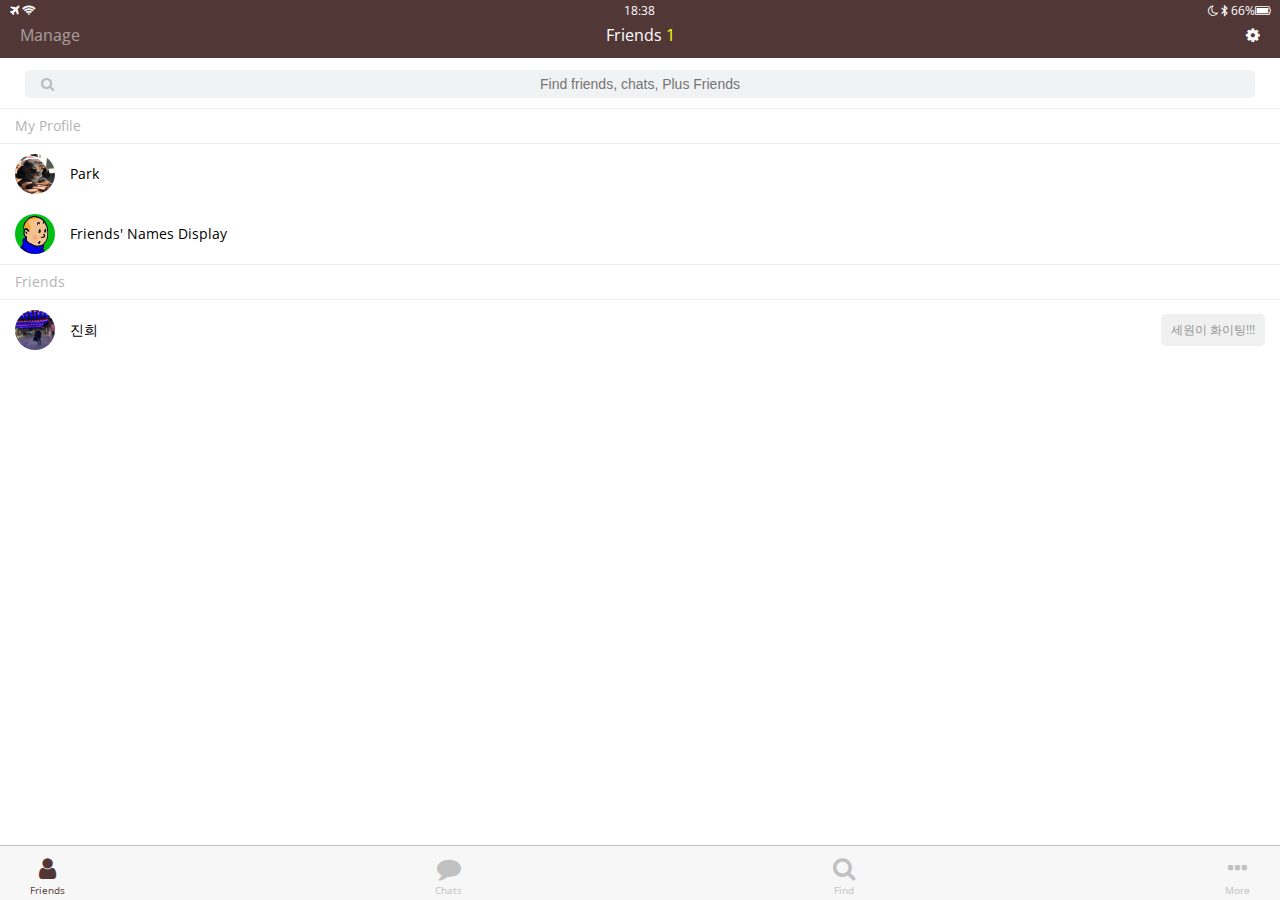
<file: index.html>
<!DOCTYPE html>
<html lang="en">
  <head>
    <meta charset="UTF-8" />
    <link
      rel="stylesheet"
      href="https://maxcdn.bootstrapcdn.com/font-awesome/4.6.3/css/font-awesome.min.css"
    />
    <link rel="stylesheet" href="css/style.css" />
    <title>Friends</title>
  </head>
  <body>
    <header class="top_header">
      <div class="header_top">
        <div class="header_column">
          <i class="fa fa-plane"></i> <i class="fa fa-wifi"></i>
        </div>
        <div class="header_column"><span class="header_time">18:38</span></div>
        <div class="header_column">
          <i class="fa fa-moon-o"></i> <i class="fa fa-bluetooth-b"></i>
          <span class="header_battery"
            >66%<i class="fa fa-battery-full"></i
          ></span>
        </div>
      </div>
      <div class="header_bottom">
        <div class="header_column"><span class="header_text">Manage</span></div>
        <div class="header_column">
          <span class="header_text"
            >Friends <span class="header_number">1</span></span
          >
        </div>
        <div class="header_column"><i class="fa fa-cog"></i></div>
      </div>
    </header>
    <main class="friends">
      <div class="search-bar">
        <i class="fa fa-search"></i
        ><input type="text" placeholder="Find friends, chats, Plus Friends" />
      </div>
      <section class="friends_section">
        <header class="friends_section_header">
          <h6 class="friends_section_title">My Profile</h6>
        </header>
        <div class="friends_section_rows">
          <a href="profile.html">
            <div class="friends_section_row">
              <img src="images/meng.jpeg" alt="" /><span
                class="friends_section_name"
                >Park</span
              >
            </div>
          </a>
          <div class="friends_section_row">
            <img src="images/avatar.jpg" alt="" />
            <span class="friends_section_name">Friends' Names Display</span>
          </div>
        </div>
      </section>
      <section class="friends_section">
        <header class="friends_section_header">
          <h6 class="friends_section_title">Friends</h6>
        </header>
        <div class="friends_section_rows">
          <a href="chat.html">
            <div class="friends_section_row with_tagline">
              <div class="friends_section_column">
                <img src="images/jh.jpeg" alt="" />
                <span class="friends_section_name">진희</span>
              </div>
              <span class="friends_section_tagline">세원이 화이팅!!!</span>
            </div>
          </a>
        </div>
      </section>
    </main>

    <nav class="tab-bar">
      <a href="index.html" class="tab-bar_tab tab-bar-tab-selected"
        ><i class="fa fa-user"></i><span class="tab-bar_title">Friends</span></a
      >
      <a href="chats.html" class="tab-bar_tab"
        ><i class="fa fa-comment"></i
        ><span class="tab-bar_title">Chats</span></a
      >
      <a href="find.html" class="tab-bar_tab"
        ><i class="fa fa-search"></i><span class="tab-bar_title">Find</span></a
      >
      <a href="more.html" class="tab-bar_tab"
        ><i class="fa fa-ellipsis-h"></i
        ><span class="tab-bar_title">More</span></a
      >
    </nav>
    <div class="bigScreen"><span>Please make your screen smaller</span></div>
  </body>
</html>
</file>
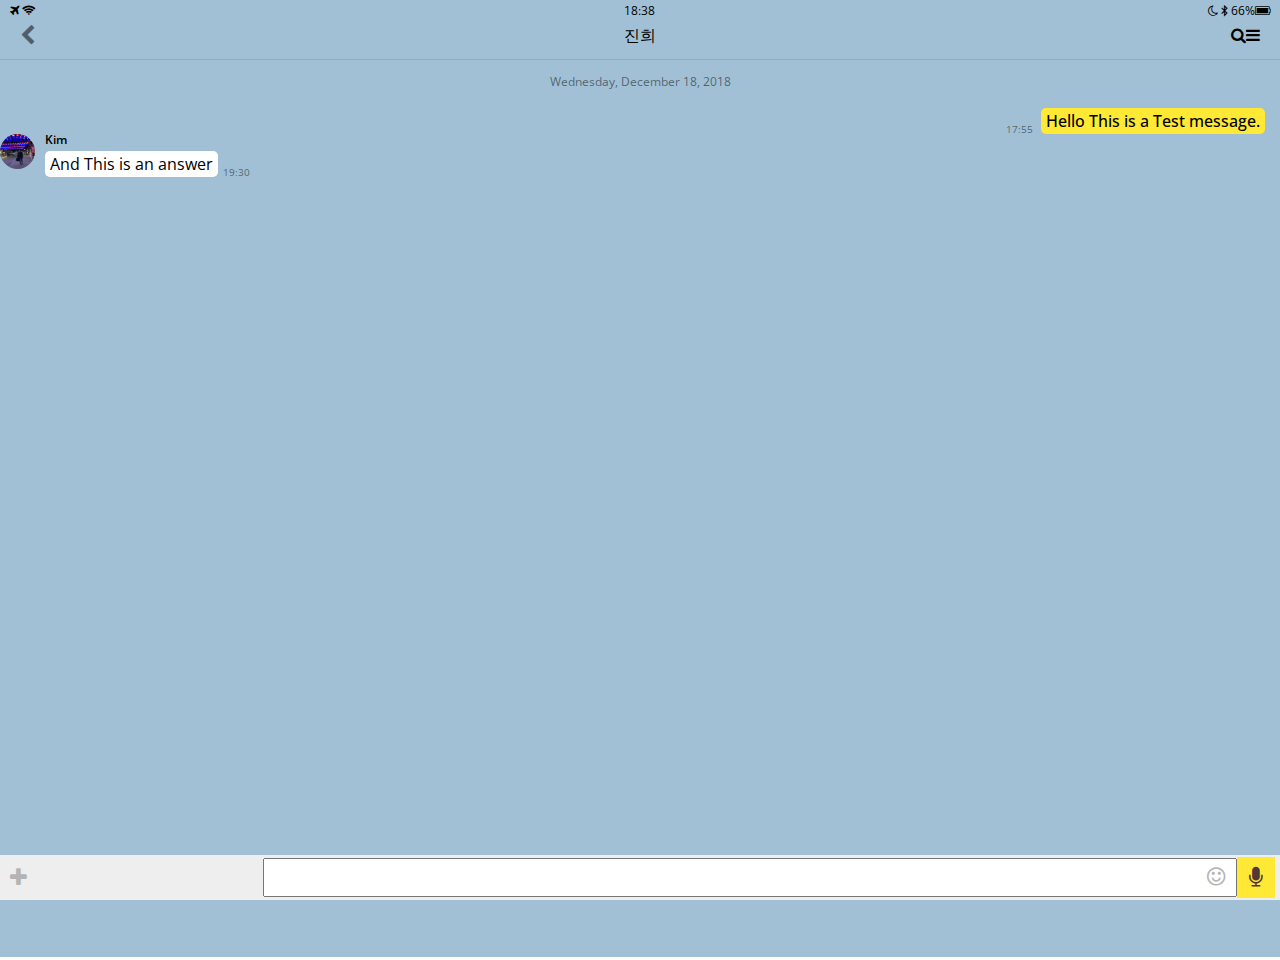
<file: chat.html>
<!DOCTYPE html>
<html lang="en">
  <head>
    <meta charset="UTF-8" />
    <link
      rel="stylesheet"
      href="https://maxcdn.bootstrapcdn.com/font-awesome/4.6.3/css/font-awesome.min.css"
    />
    <link rel="stylesheet" href="css/style.css" />
    <title>Chat</title>
  </head>
  <body class="body_chat">
    <header class="top_header chat_header">
      <div class="header_top">
        <div class="header_column">
          <i class="fa fa-plane"></i> <i class="fa fa-wifi"></i>
        </div>
        <div class="header_column"><span class="header_time">18:38</span></div>
        <div class="header_column">
          <i class="fa fa-moon-o"></i> <i class="fa fa-bluetooth-b"></i>
          <span class="header_battery"
            >66%<i class="fa fa-battery-full"></i
          ></span>
        </div>
      </div>
      <div class="header_bottom">
        <div class="header_column">
          <a href="chats.html"><i class="fa fa-chevron-left fa-lg"></i></a>
        </div>
        <div class="header_column"><span class="header_text">진희</span></div>
        <div class="header_column">
          <i class="fa fa-search"></i><i class="fa fa-bars"></i>
        </div>
      </div>
    </header>
    <main class="chat">
      <div class="date_divider">
        <span class="date_divider_text">Wednesday, December 18, 2018</span>
      </div>
      <div class="chat_message chat_message_from_me">
        <span class="chat_message_time">17:55</span>
        <span class="chat_message_body">Hello This is a Test message.</span>
      </div>
      <div class="chat_message chat_message_to_me">
        <img class="chat_message_avtar" src="images/jh.jpeg" alt="" />
        <div class="chat_message_center">
          <h3 class="chat_message_username">Kim</h3>
          <span class="chat_message_body">And This is an answer</span>
        </div>
        <span class="chat_message_time">19:30</span>
      </div>
      <div class="type_message">
        <i class="fa fa-plus fa-lg"></i>
        <div class="type_message_input">
          <input type="text" /> <i class="fa fa-smile-o fa-lg"></i>
          <span class="record_message"
            ><i class="fa fa-microphone fa-lg"></i
          ></span>
        </div>
      </div>
    </main>
    <div class="bigScreen"><span>Please make your screen smaller</span></div>
  </body>
</html>
</file>
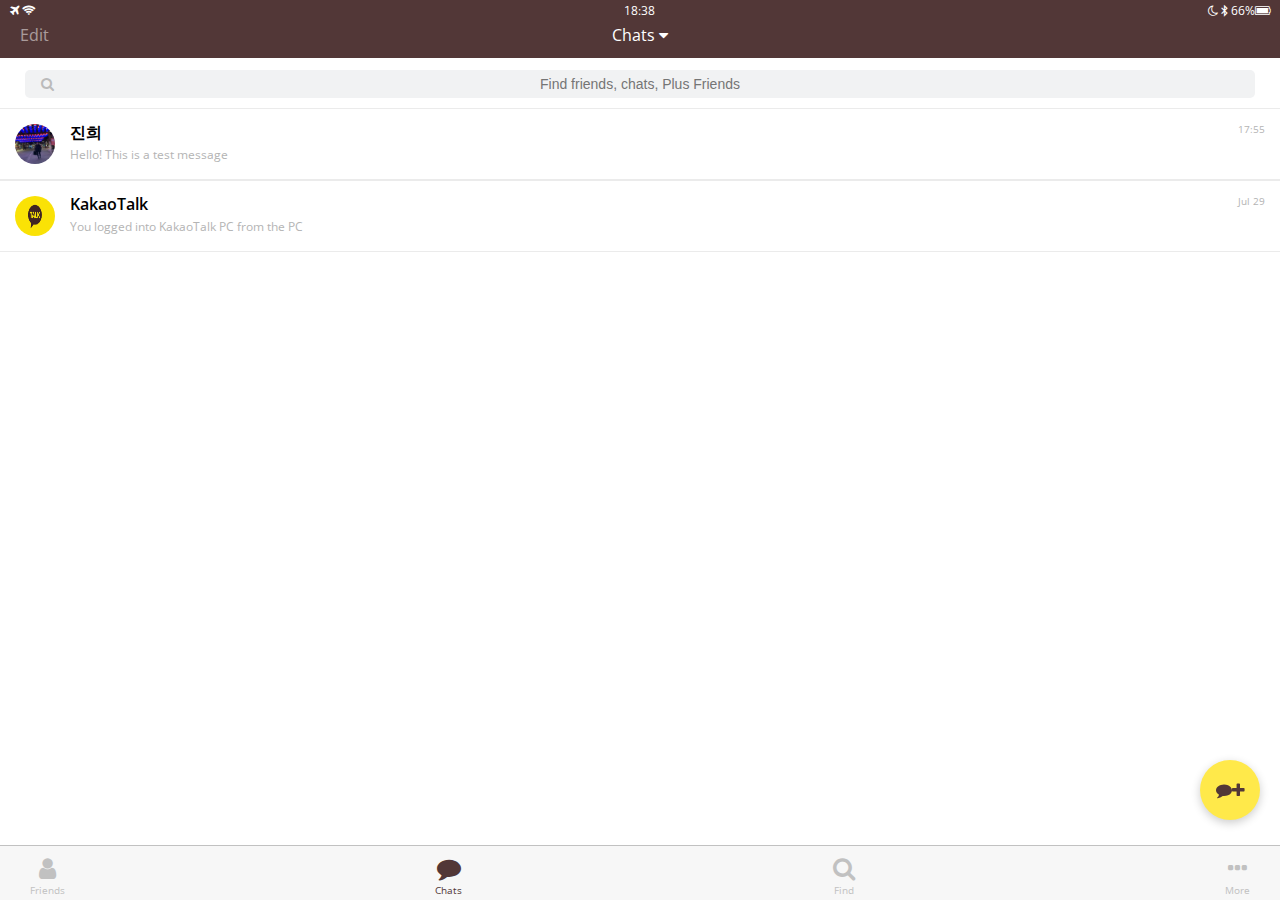
<file: chats.html>
<!DOCTYPE html>
<html lang="en">
  <head>
    <meta charset="UTF-8" />
    <link
      rel="stylesheet"
      href="https://maxcdn.bootstrapcdn.com/font-awesome/4.6.3/css/font-awesome.min.css"
    />
    <link rel="stylesheet" href="css/style.css" />
    <title>Chats</title>
  </head>
  <body>
    <header class="top_header">
      <div class="header_top">
        <div class="header_column">
          <i class="fa fa-plane"></i> <i class="fa fa-wifi"></i>
        </div>
        <div class="header_column"><span class="header_time">18:38</span></div>
        <div class="header_column">
          <i class="fa fa-moon-o"></i> <i class="fa fa-bluetooth-b"></i>
          <span class="header_battery"
            >66%<i class="fa fa-battery-full"></i
          ></span>
        </div>
      </div>
      <div class="header_bottom">
        <div class="header_column"><span class="header_text">Edit</span></div>
        <div class="header_column">
          <span class="header_text"
            >Chats <i class="fa fa-caret-down"></i
          ></span>
        </div>
        <div class="header_column"></div>
      </div>
    </header>
    <main class="chats">
      <div class="search-bar">
        <i class="fa fa-search"></i
        ><input type="text" placeholder="Find friends, chats, Plus Friends" />
      </div>
      <ul class="chat_list">
        <li class="chats_chat">
          <a href="chat.html">
            <div class="chat_content">
              <img src="images/jh.jpeg" />
              <div class="chat_preview">
                <h3 class="chat_user">진희</h3>
                <span class="chat_last_message"
                  >Hello! This is a test message</span
                >
              </div>
            </div>
            <span class="chat_date_time">17:55</span>
          </a>
        </li>
      </ul>
      <ul class="chat_list">
        <li class="chats_chat">
          <a href="chat.html">
            <div class="chat_content">
              <img src="images/kakao.jpg" />
              <div class="chat_preview">
                <h3 class="chat_user">KakaoTalk</h3>
                <span class="chat_last_message"
                  >You logged into KakaoTalk PC from the PC</span
                >
              </div>
            </div>
            <span class="chat_date_time">Jul 29</span>
          </a>
        </li>
      </ul>
      <div class="chat_btn">
        <i class="fa fa-comment"></i><i class="fa fa-plus fa-sm"></i>
      </div>
    </main>
    <nav class="tab-bar">
      <a href="index.html" class="tab-bar_tab"
        ><i class="fa fa-user"></i><span class="tab-bar_title">Friends</span></a
      >
      <a href="chats.html" class="tab-bar_tab tab-bar-tab-selected"
        ><i class="fa fa-comment"></i
        ><span class="tab-bar_title">Chats</span></a
      >
      <a href="find.html" class="tab-bar_tab"
        ><i class="fa fa-search"></i><span class="tab-bar_title">Find</span></a
      >
      <a href="more.html" class="tab-bar_tab"
        ><i class="fa fa-ellipsis-h"></i
        ><span class="tab-bar_title">More</span></a
      >
    </nav>
    <div class="bigScreen"><span>Please make your screen smaller</span></div>
  </body>
</html>
</file>
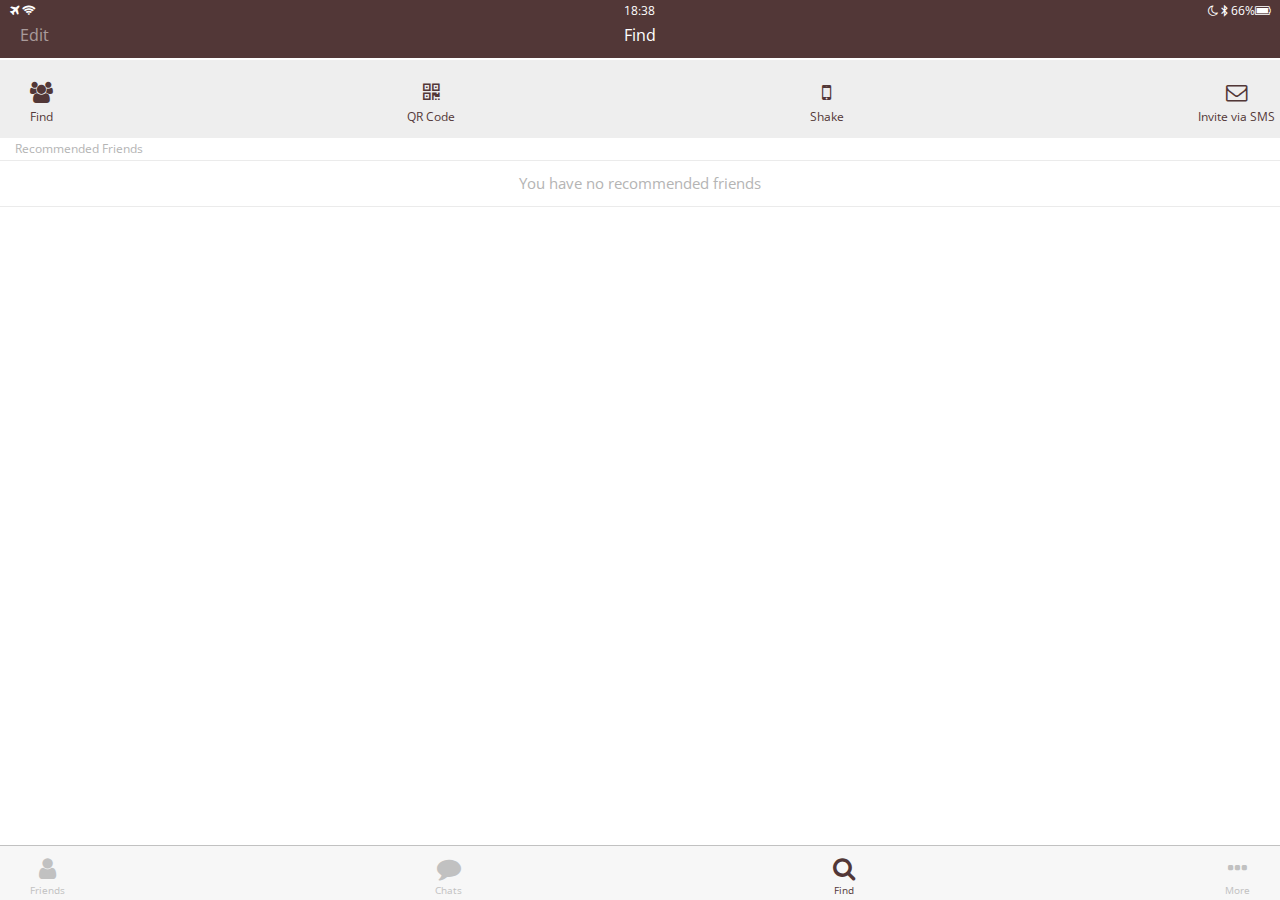
<file: find.html>
<!DOCTYPE html>
<html lang="en">
  <head>
    <meta charset="UTF-8" />
    <link
      rel="stylesheet"
      href="https://maxcdn.bootstrapcdn.com/font-awesome/4.6.3/css/font-awesome.min.css"
    />
    <link rel="stylesheet" href="css/style.css" />
    <title>Find</title>
  </head>
  <body>
    <header class="top_header">
      <div class="header_top">
        <div class="header_column">
          <i class="fa fa-plane"></i> <i class="fa fa-wifi"></i>
        </div>
        <div class="header_column"><span class="header_time">18:38</span></div>
        <div class="header_column">
          <i class="fa fa-moon-o"></i> <i class="fa fa-bluetooth-b"></i>
          <span class="header_battery"
            >66%<i class="fa fa-battery-full"></i
          ></span>
        </div>
      </div>
      <div class="header_bottom">
        <div class="header_column"><span class="header_text">Edit</span></div>
        <div class="header_column"><span class="header_text">Find</span></div>
        <div class="header_column"></div>
      </div>
    </header>
    <main class="find">
      <section class="find_options">
        <div class="find_option">
          <i class="fa fa-users fa-lg"></i
          ><span class="find_option_title">Find</span>
        </div>
        <div class="find_option">
          <i class="fa fa-qrcode fa-lg"></i
          ><span class="find_option_title">QR Code</span>
        </div>
        <div class="find_option">
          <i class="fa fa-mobile fa-lg"></i
          ><span class="find_option_title">Shake</span>
        </div>
        <div class="find_option">
          <i class="fa fa-envelope-o fa-lg"></i
          ><span class="find_option_title">Invite via SMS</span>
        </div>
      </section>
      <section class="find_recommended">
        <header><h6 class="recommended_title">Recommended Friends</h6></header>
        <div class="recommended_none">
          <span class="recommended_text">You have no recommended friends</span>
        </div>
      </section>
    </main>
    <nav class="tab-bar">
      <a href="index.html" class="tab-bar_tab"
        ><i class="fa fa-user"></i><span class="tab-bar_title">Friends</span></a
      >
      <a href="chats.html" class="tab-bar_tab"
        ><i class="fa fa-comment"></i
        ><span class="tab-bar_title">Chats</span></a
      >
      <a href="find.html" class="tab-bar_tab tab-bar-tab-selected"
        ><i class="fa fa-search"></i><span class="tab-bar_title">Find</span></a
      >
      <a href="more.html" class="tab-bar_tab"
        ><i class="fa fa-ellipsis-h"></i
        ><span class="tab-bar_title">More</span></a
      >
    </nav>
    <div class="bigScreen"><span>Please make your screen smaller</span></div>
  </body>
</html>
</file>
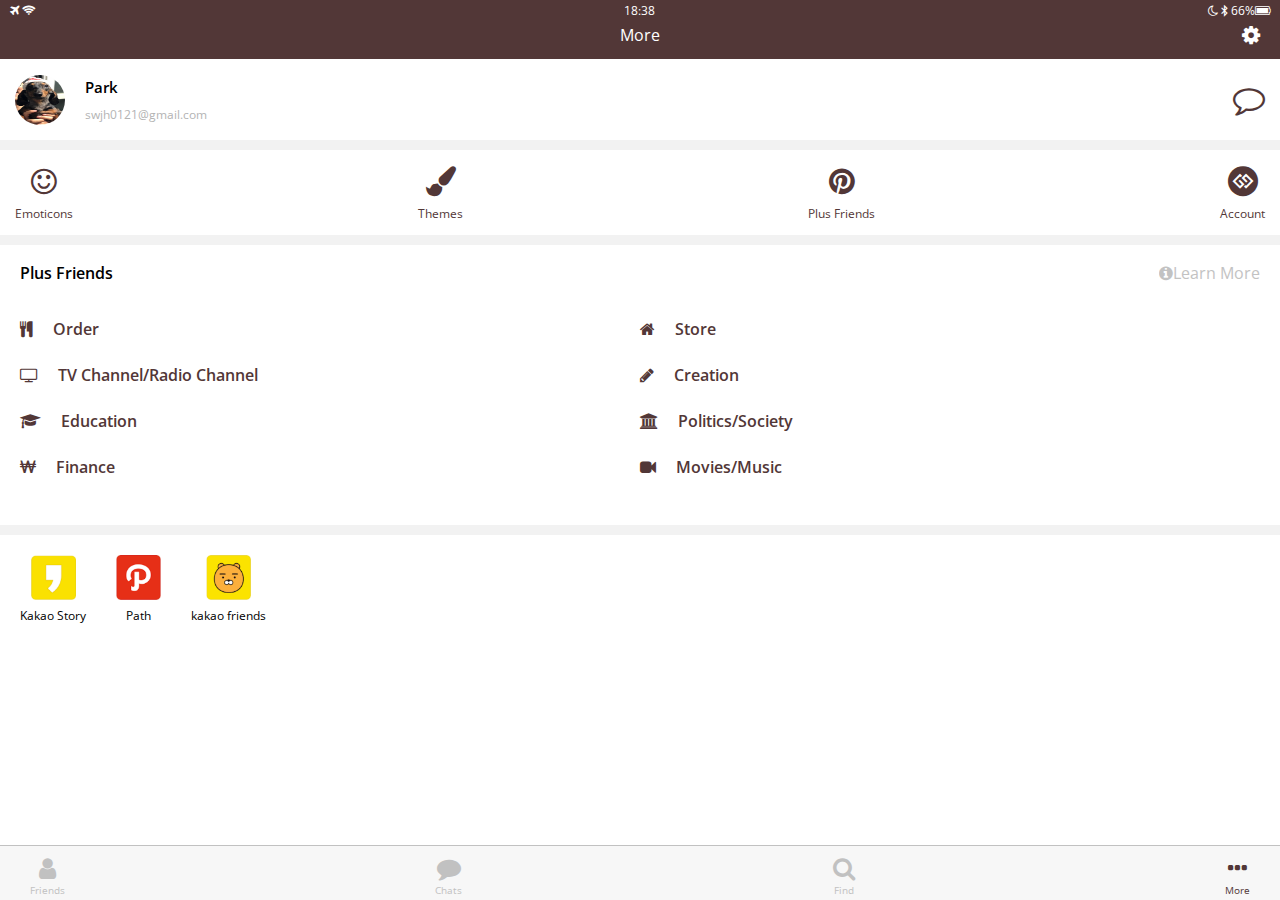
<file: more.html>
<!DOCTYPE html>
<html lang="en">
  <head>
    <meta charset="UTF-8" />
    <link
      rel="stylesheet"
      href="https://maxcdn.bootstrapcdn.com/font-awesome/4.6.3/css/font-awesome.min.css"
    />
    <link rel="stylesheet" href="css/style.css" />
    <title>More</title>
  </head>
  <body>
    <header class="top_header">
      <div class="header_top">
        <div class="header_column">
          <i class="fa fa-plane"></i> <i class="fa fa-wifi"></i>
        </div>
        <div class="header_column"><span class="header_time">18:38</span></div>
        <div class="header_column">
          <i class="fa fa-moon-o"></i> <i class="fa fa-bluetooth-b"></i>
          <span class="header_battery"
            >66%<i class="fa fa-battery-full"></i
          ></span>
        </div>
      </div>
      <div class="header_bottom">
        <div class="header_column"></div>
        <div class="header_column"><span class="header_text">More</span></div>
        <div class="header_column"><i class="fa fa-cog fa-lg"></i></div>
      </div>
    </header>
    <main class="more">
      <header class="more_header">
        <div class="more_header_column">
          <img src="images/meng.jpeg" alt="" />
          <div class="more_header_info">
            <h3 class="more_header_title">Park</h3>
            <span class="more_header_subtitle">swjh0121@gmail.com</span>
          </div>
        </div>
        <i class="fa fa-comment-o fa-2x"></i>
      </header>
      <section class="more_options">
        <div class="more_option">
          <i class="fa fa-smile-o fa-lg"></i
          ><span class="more_option_title">Emoticons</span>
        </div>
        <div class="more_option">
          <i class="fa fa-paint-brush fa-lg"></i
          ><span class="more_option_title">Themes</span>
        </div>
        <div class="more_option">
          <i class="fa fa-pinterest fa-lg"></i
          ><span class="more_option_title">Plus Friends</span>
        </div>
        <div class="more_option">
          <i class="fa fa-gg-circle fa-lg"></i
          ><span class="more_option_title">Account</span>
        </div>
      </section>
      <section class="more_plus_friends">
        <header class="plus_friends_header">
          <h2 class="plus_friends_title">Plus Friends</h2>
          <span class="plus_friends_learn_more"
            ><i class="fa fa-info-circle"></i>Learn More</span
          >
        </header>
        <div class="plus_friends_items">
          <div class="plus_friends_item">
            <i class="fa fa-cutlery"></i
            ><span class="plus_friends_item_title">Order</span>
          </div>
          <div class="plus_friends_item">
            <i class="fa fa-home"></i
            ><span class="plus_friends_item_title">Store</span>
          </div>
          <div class="plus_friends_item">
            <i class="fa fa-television"></i
            ><span class="plus_friends_item_title"
              >TV Channel/Radio Channel</span
            >
          </div>
          <div class="plus_friends_item">
            <i class="fa fa-pencil"></i
            ><span class="plus_friends_item_title">Creation</span>
          </div>
          <div class="plus_friends_item">
            <i class="fa fa-graduation-cap"></i
            ><span class="plus_friends_item_title">Education</span>
          </div>
          <div class="plus_friends_item">
            <i class="fa fa-university"></i
            ><span class="plus_friends_item_title">Politics/Society</span>
          </div>
          <div class="plus_friends_item">
            <i class="fa fa-krw"></i
            ><span class="plus_friends_item_title">Finance</span>
          </div>
          <div class="plus_friends_item">
            <i class="fa fa-video-camera"></i
            ><span class="plus_friends_item_title">Movies/Music</span>
          </div>
        </div>
      </section>
      <section class="more_links">
        <div class="more_option">
          <img
            src="images/kakaoStory.png"
            alt=""
            class="more_options_image"
          /><span class="more_options_title">Kakao Story</span>
        </div>
        <div class="more_option">
          <img src="images/path.png" alt="" class="more_options_image" /><span
            class="more_options_title"
            >Path</span
          >
        </div>
        <div class="more_option">
          <img
            src="images/kakaoFriends.png"
            alt=""
            class="more_options_image"
          /><span class="more_options_title">kakao friends</span>
        </div>
      </section>
    </main>
    <nav class="tab-bar">
      <a href="index.html" class="tab-bar_tab"
        ><i class="fa fa-user"></i><span class="tab-bar_title">Friends</span></a
      >
      <a href="chats.html" class="tab-bar_tab"
        ><i class="fa fa-comment"></i
        ><span class="tab-bar_title">Chats</span></a
      >
      <a href="find.html" class="tab-bar_tab"
        ><i class="fa fa-search"></i><span class="tab-bar_title">Find</span></a
      >
      <a href="more.html" class="tab-bar_tab tab-bar-tab-selected"
        ><i class="fa fa-ellipsis-h"></i
        ><span class="tab-bar_title">More</span></a
      >
    </nav>
    <div class="bigScreen"><span>Please make your screen smaller</span></div>
  </body>
</html>
</file>
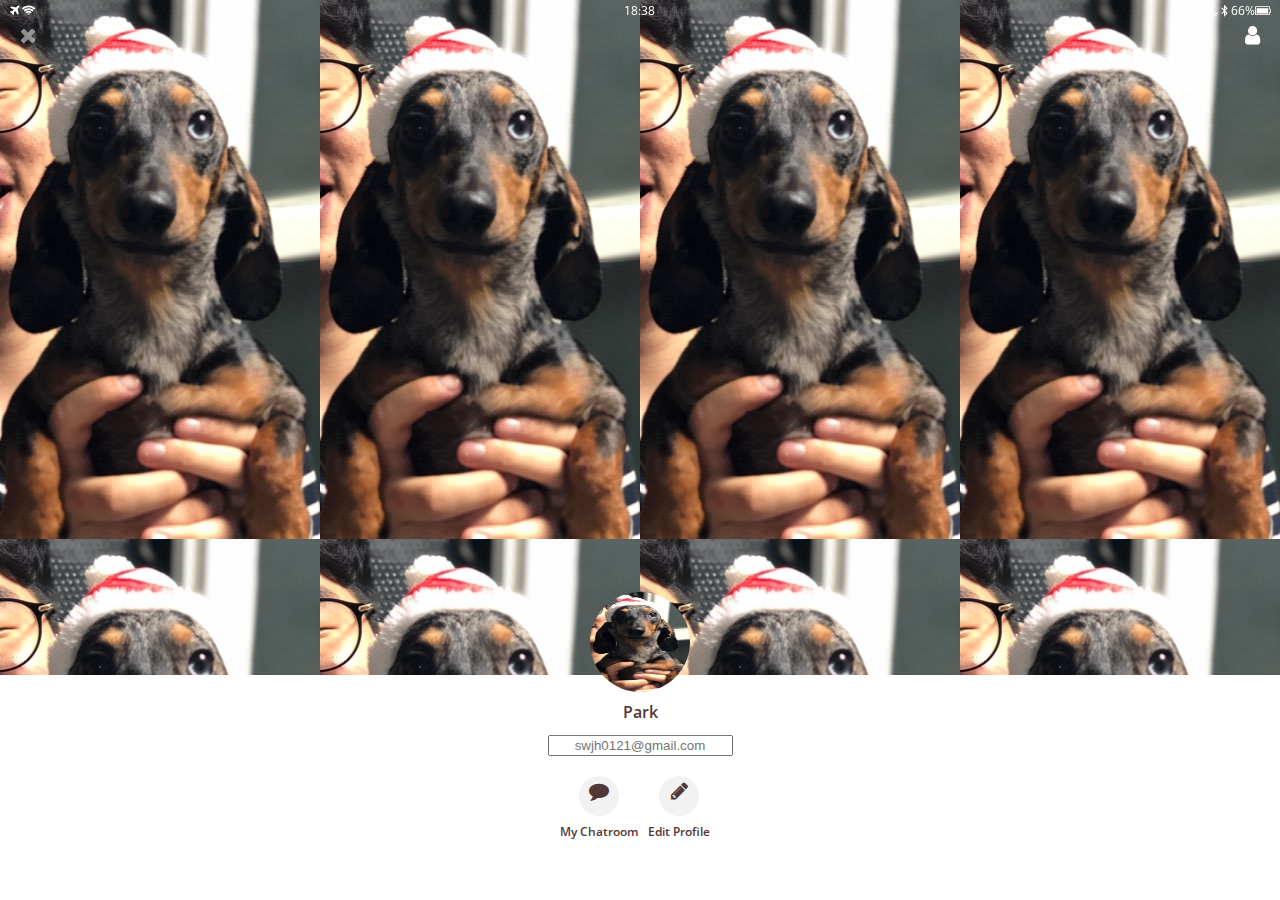
<file: profile.html>
<!DOCTYPE html>
<html lang="en">
  <head>
    <meta charset="UTF-8" />
    <link
      rel="stylesheet"
      href="https://maxcdn.bootstrapcdn.com/font-awesome/4.6.3/css/font-awesome.min.css"
    />
    <link rel="stylesheet" href="css/style.css" />
    <title>Profile</title>
  </head>
  <body>
    <header class="top_header top_header_transparent">
      <div class="header_top">
        <div class="header_column">
          <i class="fa fa-plane"></i> <i class="fa fa-wifi"></i>
        </div>
        <div class="header_column"><span class="header_time">18:38</span></div>
        <div class="header_column">
          <i class="fa fa-moon-o"></i> <i class="fa fa-bluetooth-b"></i>
          <span class="header_battery"
            >66%<i class="fa fa-battery-full"></i
          ></span>
        </div>
      </div>
      <div class="header_bottom">
        <a href="index.html"
          ><div class="header_column"><i class="fa fa-times fa-lg"></i></div
        ></a>
        <div class="header_column"></div>
        <div class="header_column"><i class="fa fa-user fa-lg"></i></div>
      </div>
    </header>
    <main class="profile">
      <header class="profil_header">
        <div class="profile_header_container">
          <img src="images/meng.jpeg" alt="" />
          <h3 class="profile_header_title">Park</h3>
        </div>
      </header>
      <div class="profile_continer">
        <input type="text" placeholder="swjh0121@gmail.com" />
        <div class="profile_actions">
          <div class="profile_action">
            <span class="profile_action_circle"
              ><i class="fa fa-comment fa-2x"></i></span
            ><span class="profile_action_title">My Chatroom</span>
          </div>
          <div class="profile_action">
            <span class="profile_action_circle"
              ><i class="fa fa-pencil fa-2x"></i></span
            ><span class="profile_action_title">Edit Profile</span>
          </div>
        </div>
      </div>
    </main>
    <div class="bigScreen"><span>Please make your screen smaller</span></div>
  </body>
</html>
</file>
<file: css/style.css>
@import url("https://fonts.googleapis.com/css?family=Open+Sans:400,600");
@import "reset.css";
@import "navigation.css";
@import "globals.css";
@import "header.css";
@import "search-bar.css";
@import "friends.css";
@import "chats.css";
@import "find.css";
@import "more.css";
@import "profile.css";
@import "chat.css";
@import "bigScreen.css";
@import "mobile.css";
</file>
